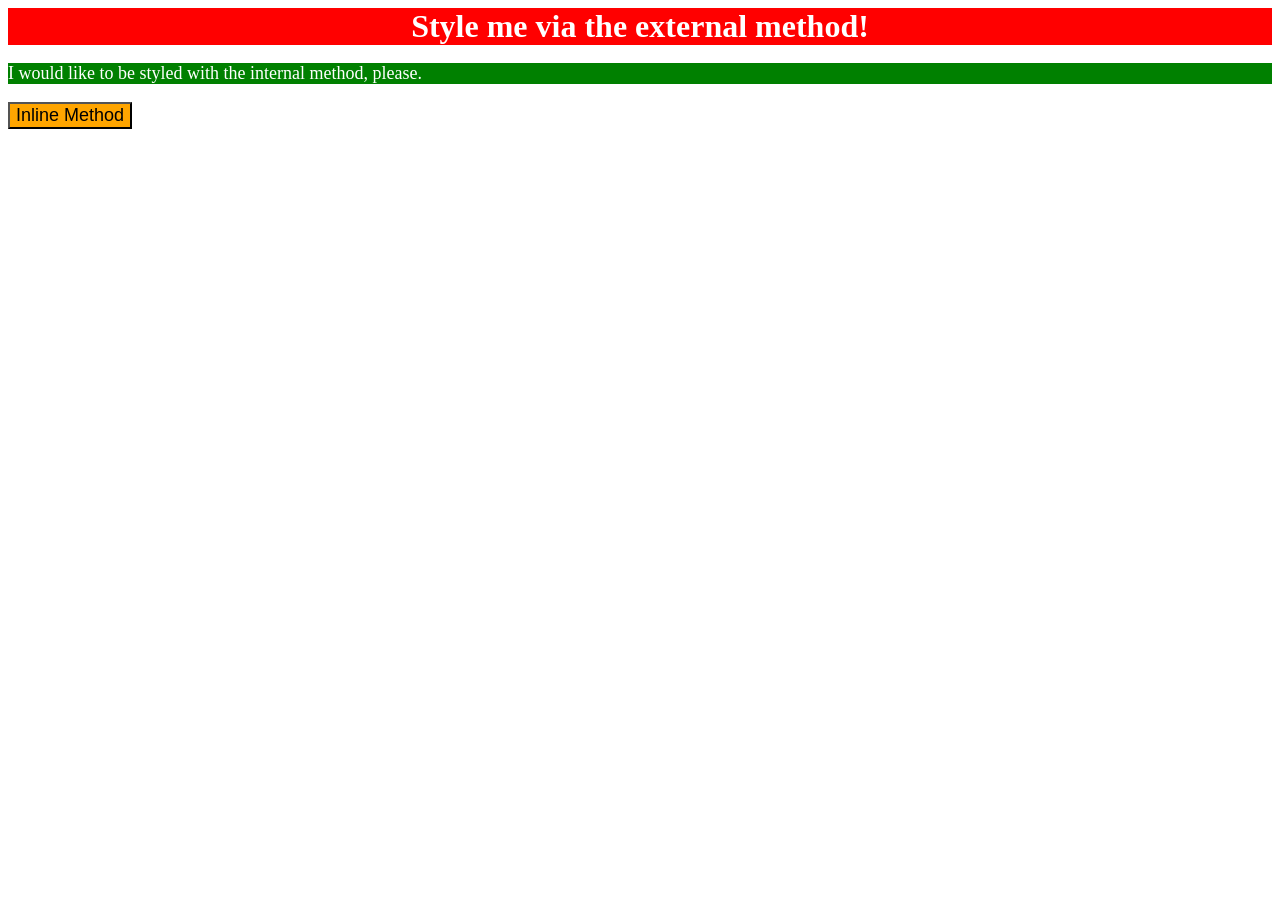
<file: 01-css-methods/index.html>
<!DOCTYPE html>
<html lang="en">
  <head>
    <meta charset="UTF-8">
    <meta http-equiv="X-UA-Compatible" content="IE=edge">
    <meta name="viewport" content="width=device-width, initial-scale=1.0">
    <link rel="stylesheet" href="externalcss.css">
    <title>Methods for Adding CSS</title>
    <style>
      p {color:white; background-color: green; font-size: 18px;}
    </style>
  </head>
  <body>
    <div>Style me via the external method!</div>
    <p>I would like to be styled with the internal method, please.</p>
    <button style = "background-color: orange; font-size: 18px;">Inline Method</button>
  </body>
</html>
</file>
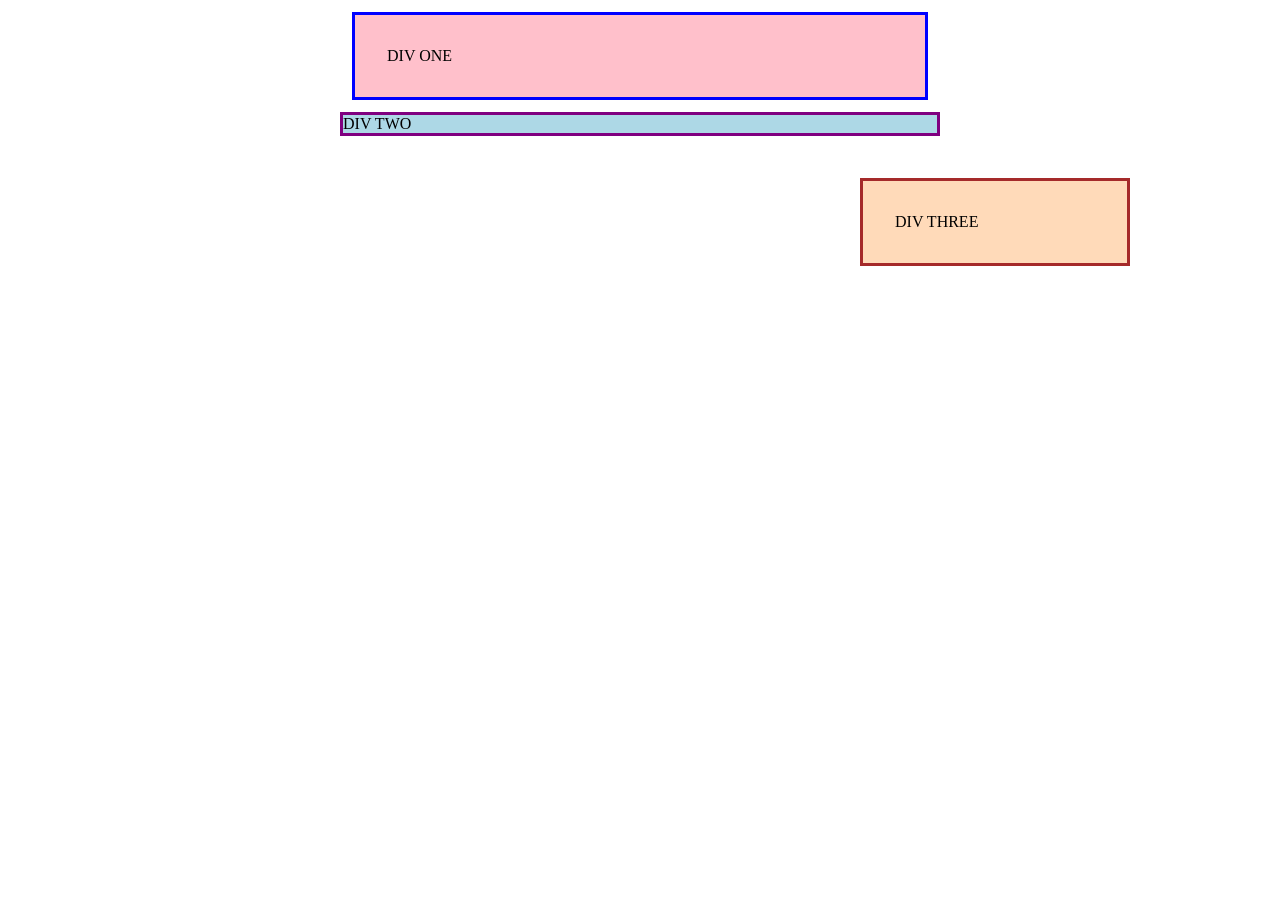
<file: 01-margin-and-padding-1/index.html>
<!DOCTYPE html>
<html lang="en">
  <head>
    <meta charset="UTF-8">
    <meta http-equiv="X-UA-Compatible" content="IE=edge">
    <meta name="viewport" content="width=device-width, initial-scale=1.0">
    <title>Margin and Padding exercise</title>
    <link rel="stylesheet" href="style.css">
  </head>
  <body>
    <div class="one">
      DIV ONE
    </div>
    <div class="two"> 
      DIV TWO
    </div>
    <div class="three">
      DIV THREE
    </div>
  </body>
</html>
</file>
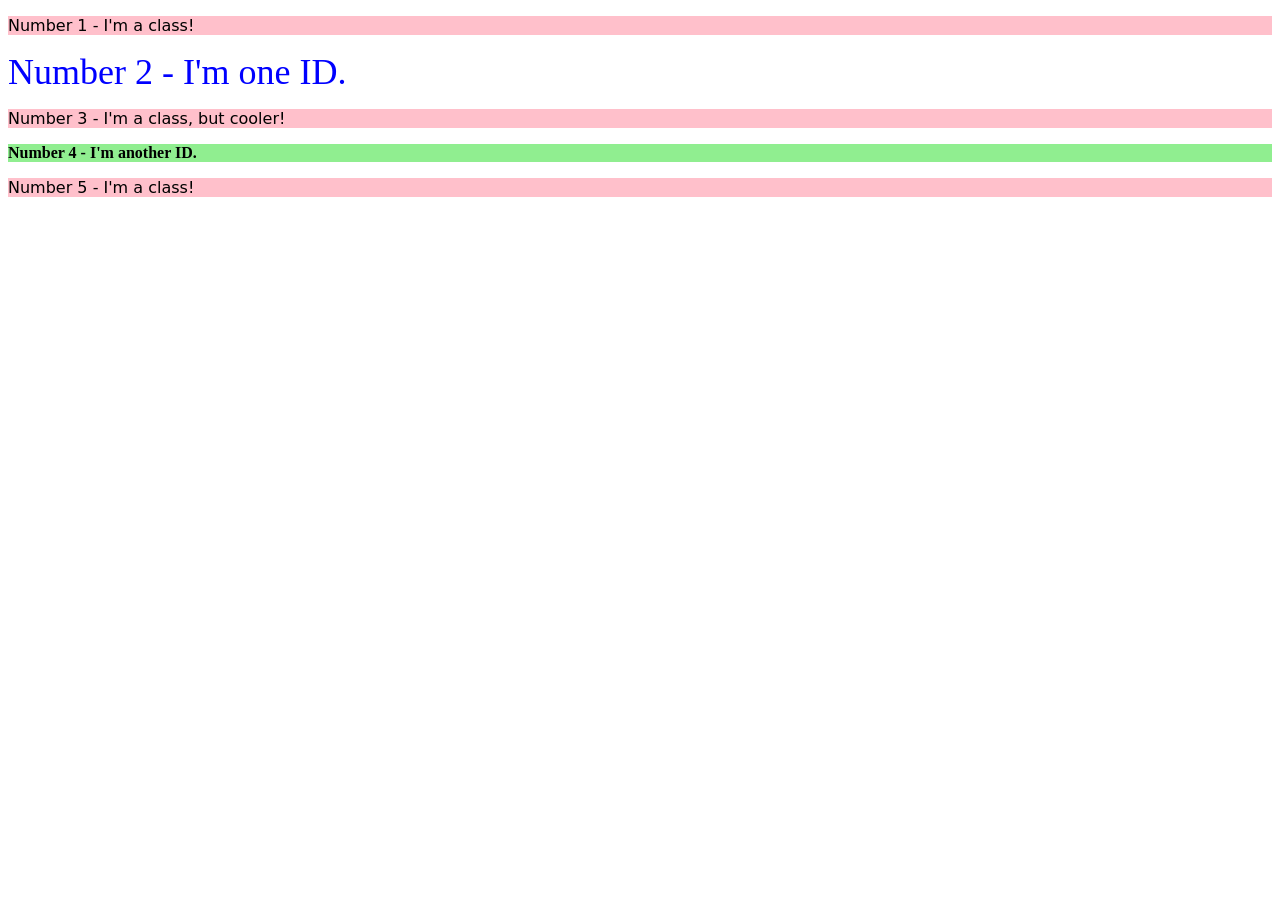
<file: 02-class-id-selectors/index.html>
<!DOCTYPE html>
<html lang="en">
  <head>
    <meta charset="UTF-8">
    <meta http-equiv="X-UA-Compatible" content="IE=edge">
    <meta name="viewport" content="width=device-width, initial-scale=1.0">
    <title>Class and ID Selectors</title>
    <link rel="stylesheet" href="style.css">
  </head>
  <body>
    <p class="oddnumbers">Number 1 - I'm a class!</p>
    <div id="second">Number 2 - I'm one ID.</div>
    <p class="oddnumbers" id="third">Number 3 - I'm a class, but cooler!</p>
    <div id="fourth">Number 4 - I'm another ID.</div>
    <p class="oddnumbers">Number 5 - I'm a class!</p>
  </body>
</html>
</file>
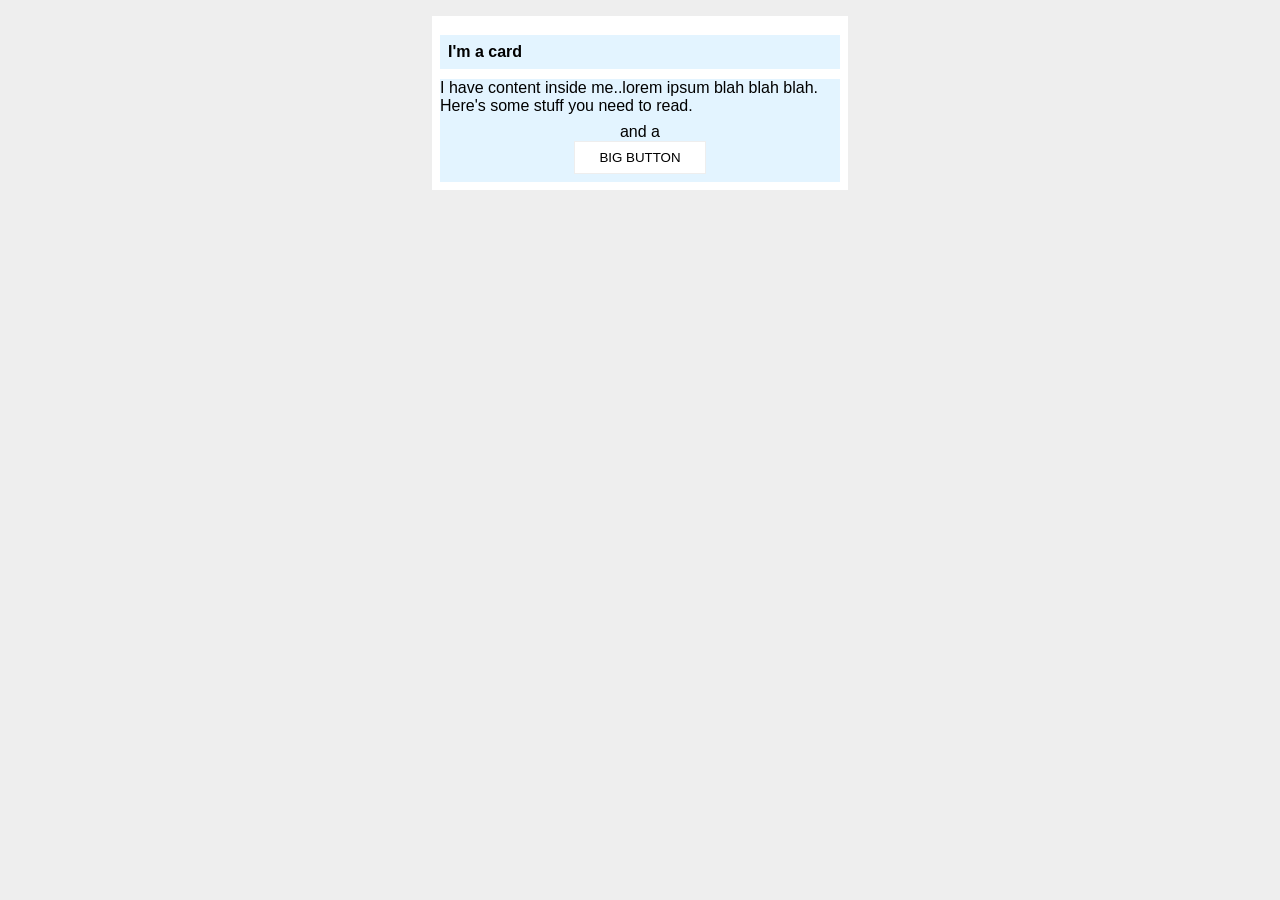
<file: 02-margin-and-padding/index.html>
<!DOCTYPE html>
<html lang="en">
  <head>
    <meta charset="UTF-8">
    <meta http-equiv="X-UA-Compatible" content="IE=edge">
    <meta name="viewport" content="width=device-width, initial-scale=1.0">
    <title>Margin and Padding exercise 2</title>
    <link rel="stylesheet" href="style.css">
  </head>
  <body>
    <div class="card">
      <h1 class="title">I'm a card</h1>
      <div class="content">I have content inside me..lorem ipsum blah blah blah. Here's some stuff you need to read.</div>
      <div class="button-container">and a <button>BIG BUTTON</button></div>
    </div>
  </body>
</html>
</file>
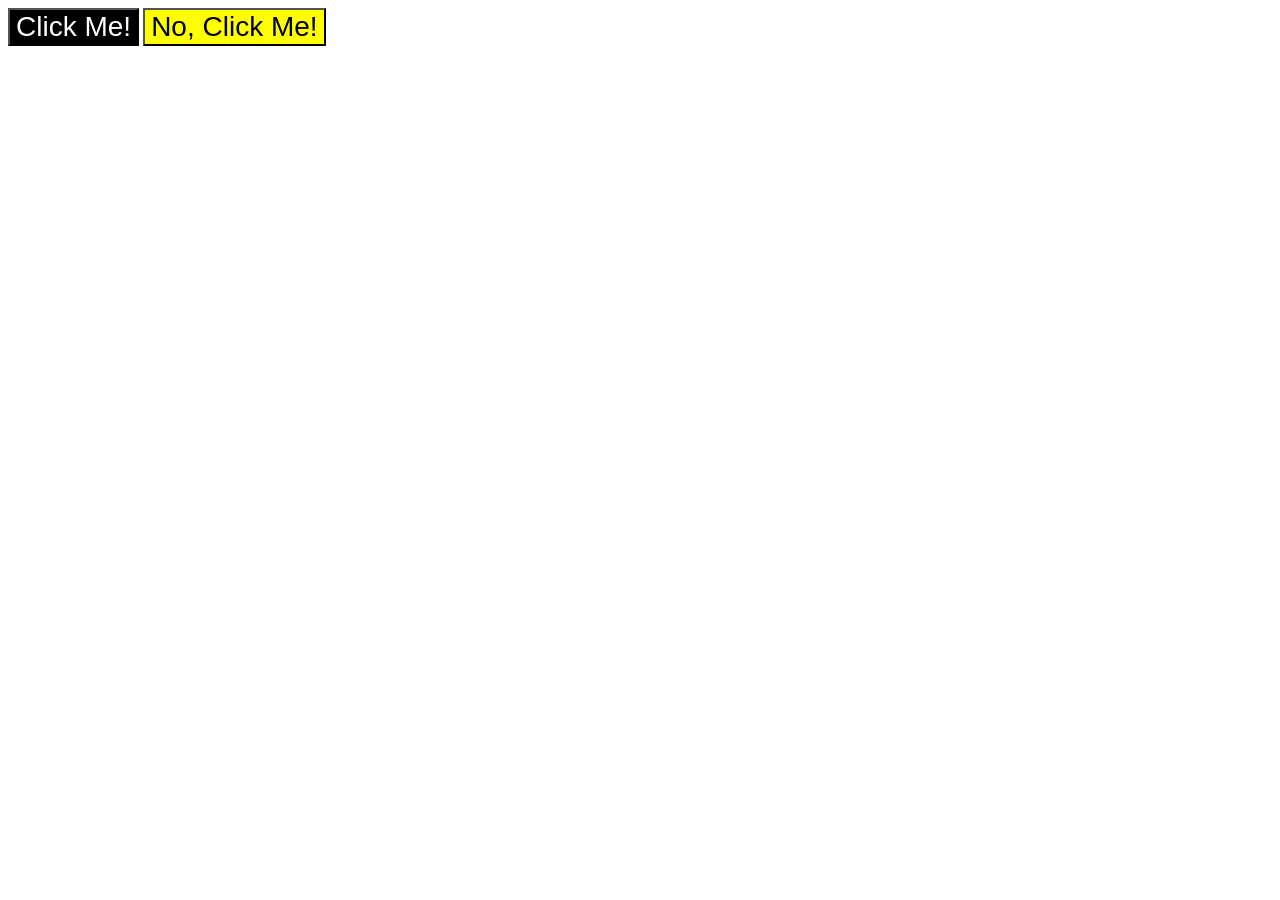
<file: 03-grouping-selectors/index.html>
<!DOCTYPE html>
<html lang="en">
  <head>
    <meta charset="UTF-8">
    <meta http-equiv="X-UA-Compatible" content="IE=edge">
    <meta name="viewport" content="width=device-width, initial-scale=1.0">
    <title>Grouping Selectors</title>
    <link rel="stylesheet" href="style.css">
  </head>
  <body>
    <button class="part1">Click Me!</button>
    <button class="part2">No, Click Me!</button>
  </body>
</html>
</file>
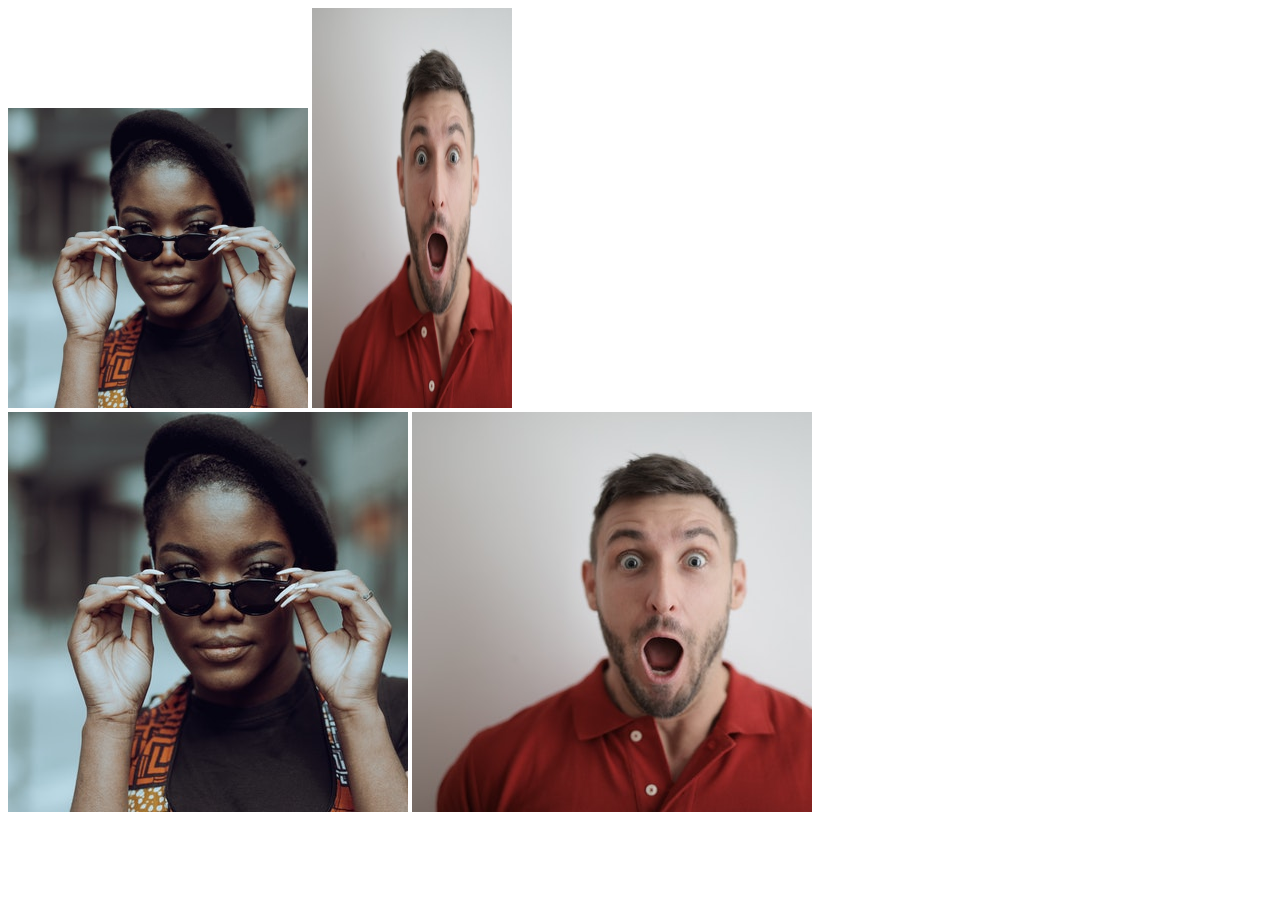
<file: 04-chaining-selectors/index.html>
<!DOCTYPE html>
<html lang="en">
  <head>
    <meta charset="UTF-8">
    <meta http-equiv="X-UA-Compatible" content="IE=edge">
    <meta name="viewport" content="width=device-width, initial-scale=1.0">
    <title>Chaining Selectors</title>
    <link rel="stylesheet" href="style.css">
  </head>
  <body>
    <!-- Use the classes BELOW this line -->
    <div>
      <img class="avatar proportioned" src="./pexels-katho-mutodo-8434791.jpg" alt="Woman with glasses">
      <img class="avatar distorted" src="./pexels-andrea-piacquadio-3777931.jpg" alt="Man with surprised expression">
    </div>
    <!-- Use the classes ABOVE this line -->
    <div>
      <img class="original proportioned" src="./pexels-katho-mutodo-8434791.jpg" alt="Woman with glasses">
      <img class="original distorted" src="./pexels-andrea-piacquadio-3777931.jpg" alt="Man with surprised expression">
    </div>
  </body>
</html>
</file>
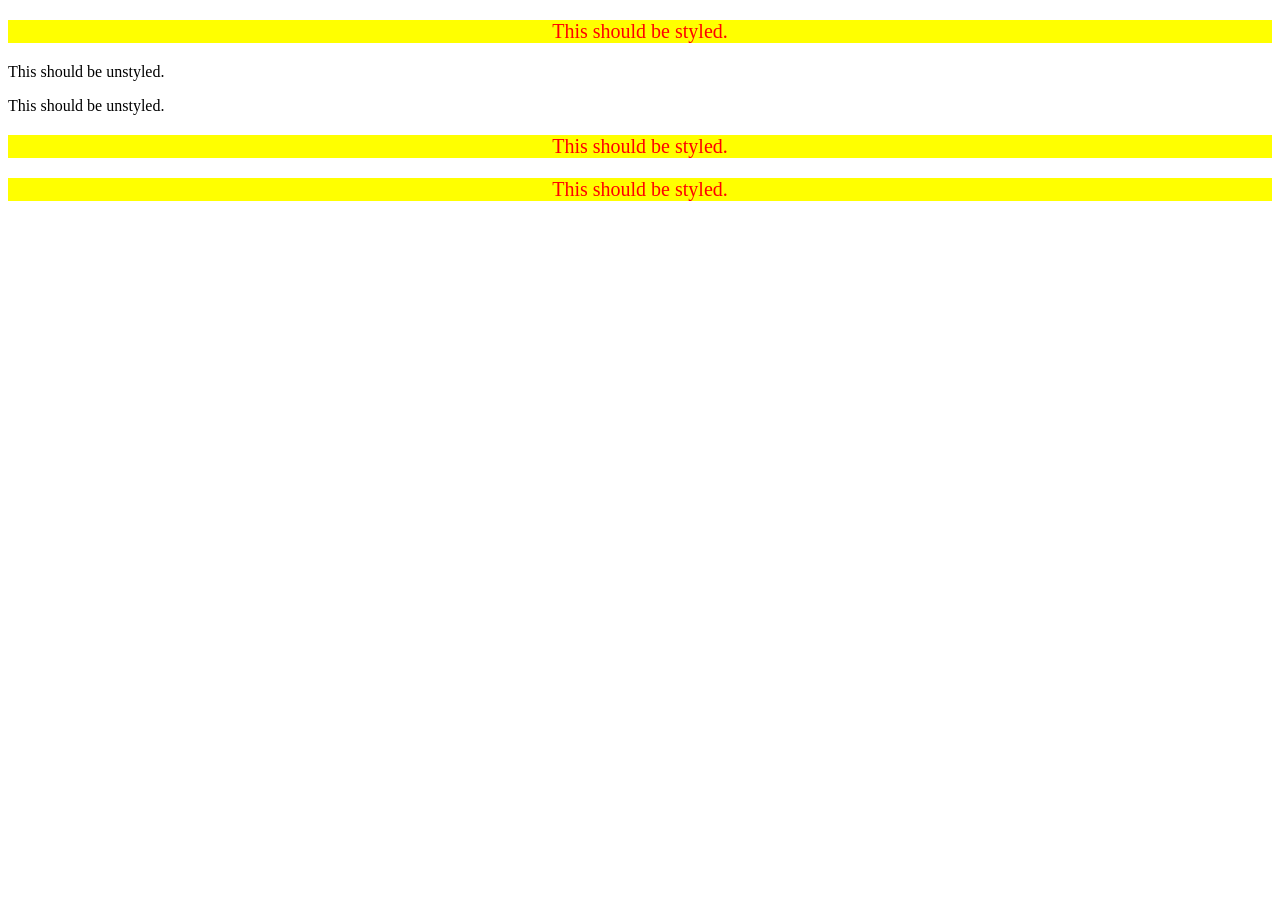
<file: 05-descendant-combinator/index.html>
<!DOCTYPE html>
<html lang="en">
  <head>
    <meta charset="UTF-8">
    <meta http-equiv="X-UA-Compatible" content="IE=edge">
    <meta name="viewport" content="width=device-width, initial-scale=1.0">
    <title>Descendant Combinator</title>
    <link rel="stylesheet" href="style.css">
  </head>
  <body>
    <div class="container">
      <p class="text">This should be styled.</p>
    </div>
    <p class="text">This should be unstyled.</p>
    <p class="text">This should be unstyled.</p>
    <div class="container">
      <p class="text">This should be styled.</p>
      <p class="text">This should be styled.</p>
    </div>
  </body>
</html>
</file>
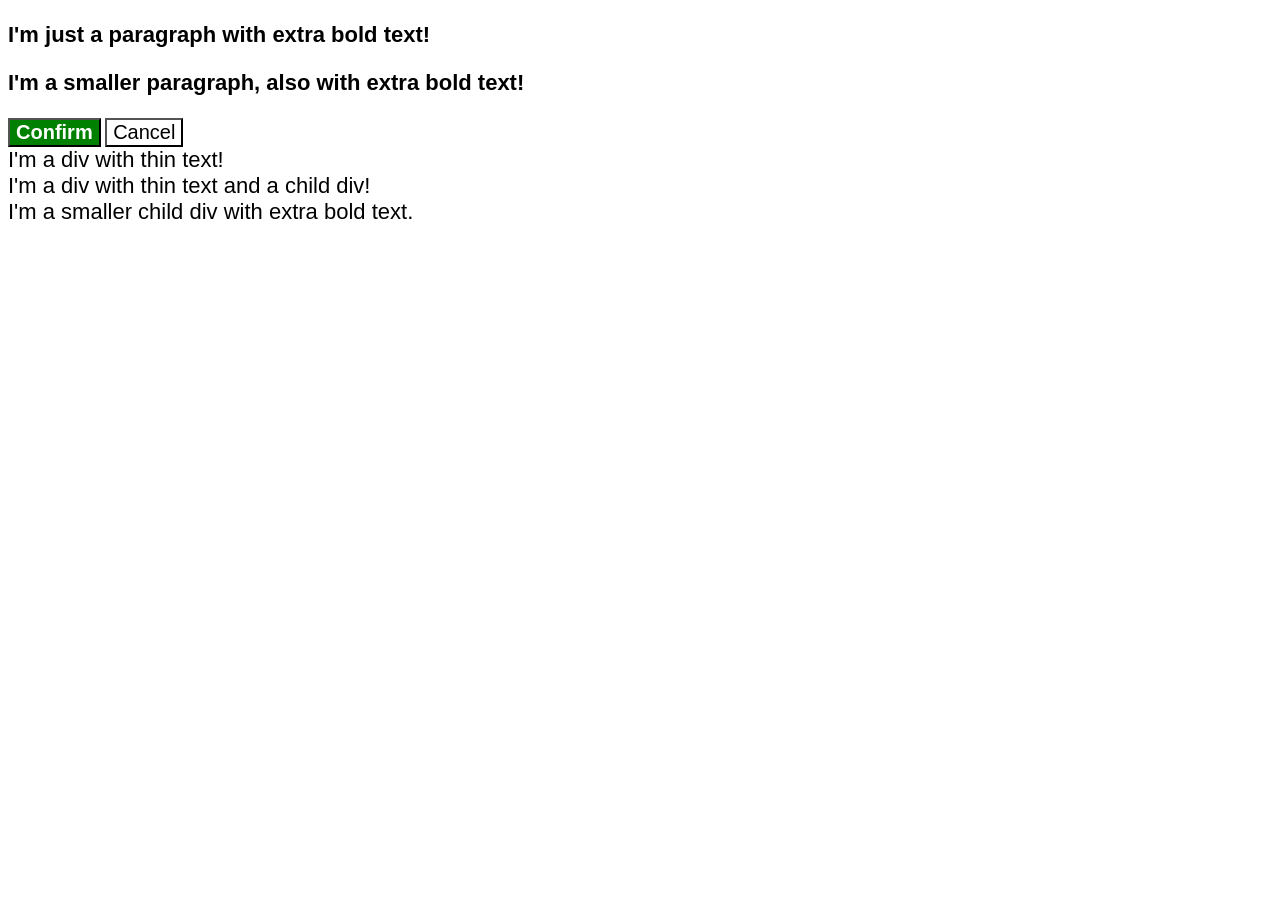
<file: 06-cascade-fix/index.html>
<!DOCTYPE html>
<html lang="en">
  <head>
    <meta charset="UTF-8">
    <meta http-equiv="X-UA-Compatible" content="IE=edge">
    <meta name="viewport" content="width=device-width, initial-scale=1.0">
    <title>Fix the Cascade</title>
    <link rel="stylesheet" href="style.css">
  </head>
  <body>
    <p class="para">I'm just a paragraph with extra bold text!</p>
    <p class="para small-para">I'm a smaller paragraph, also with extra bold text!</p>

    <button id="confirm-button" class="button confirm">Confirm</button>
    <button id="cancel-button" class="button cancel">Cancel</button>

    <div class="text">I'm a div with thin text!</div>
    <div class="text">I'm a div with thin text and a child div!
      <div class="text child">I'm a smaller child div with extra bold text.</div>
    </div>
  </body>
</html>
</file>
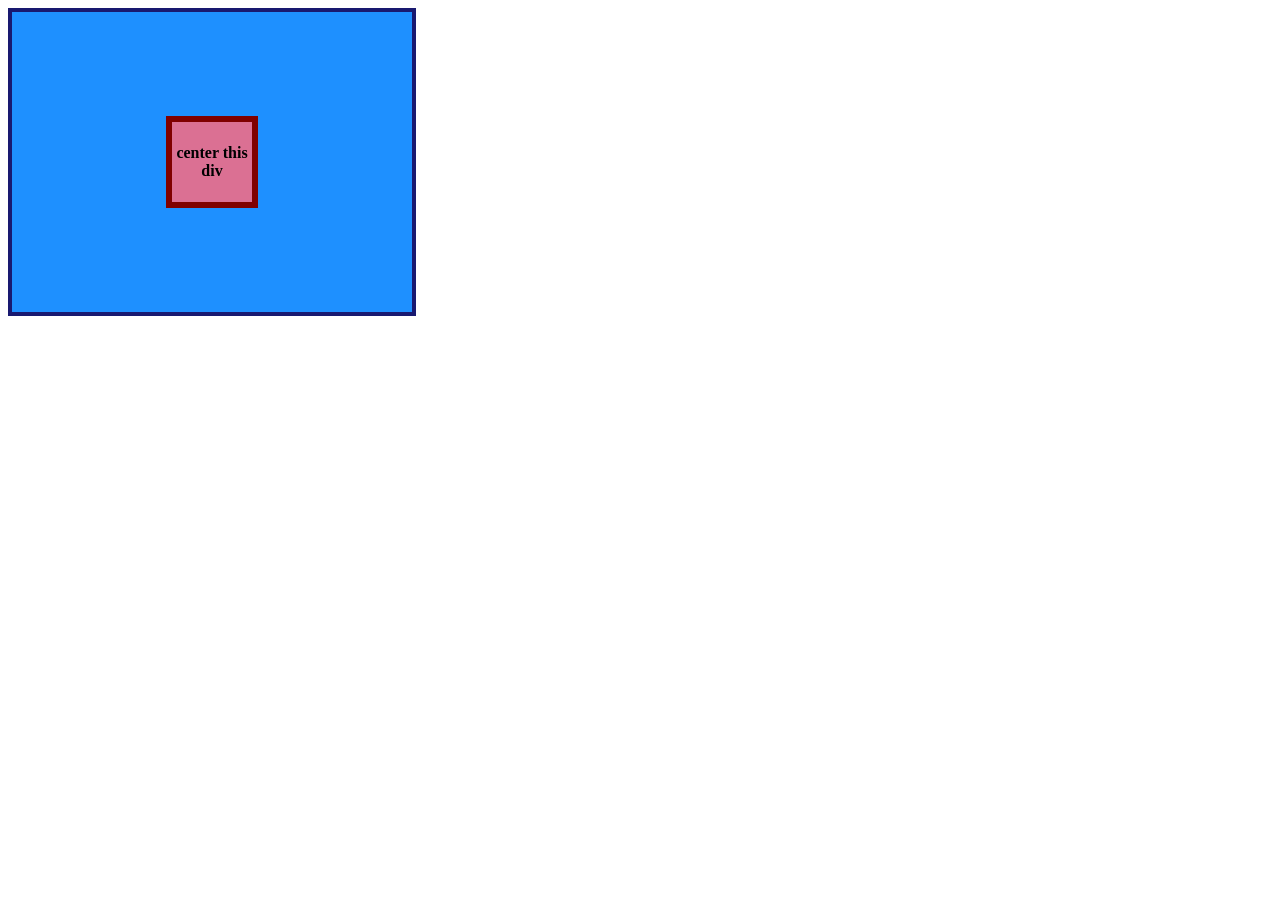
<file: flex/01-flex-center/index.html>
<!DOCTYPE html>
<html lang="en">
  <head>
    <meta charset="UTF-8">
    <meta http-equiv="X-UA-Compatible" content="IE=edge">
    <meta name="viewport" content="width=device-width, initial-scale=1.0">
    <title>CENTER THIS DIV</title>
    <link rel="stylesheet" href="style.css">
  </head>
  <body>
    <div class="container">
      <div class="box">center this div</div>
    </div>
  </body>
</html>
</file>
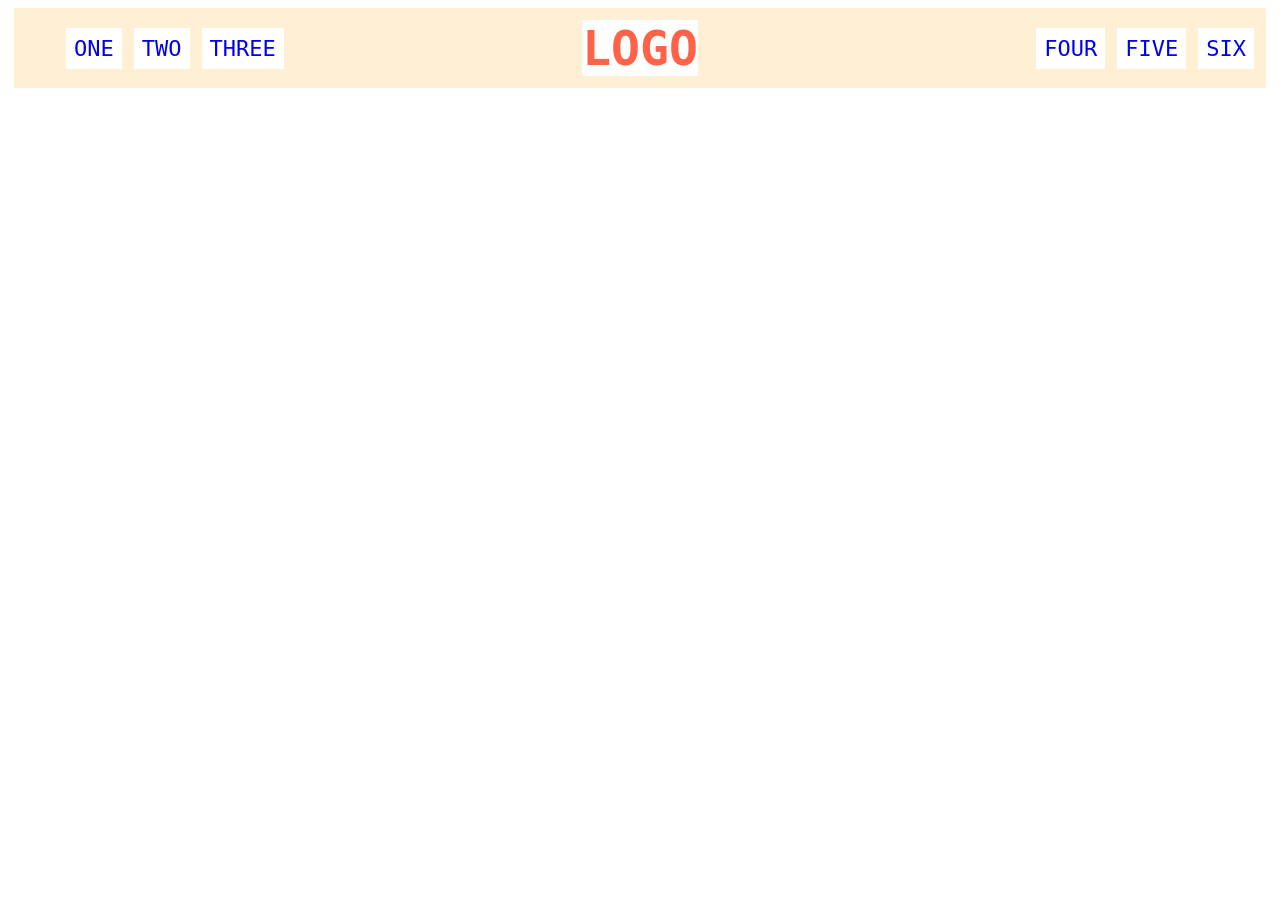
<file: flex/02-flex-header/index.html>
<!DOCTYPE html>
<html lang="en">
  <head>
    <meta charset="UTF-8">
    <meta http-equiv="X-UA-Compatible" content="IE=edge">
    <meta name="viewport" content="width=device-width, initial-scale=1.0">
    <title>Flex Header</title>
    <link rel="stylesheet" href="style.css">
  </head>
  <body>
    <div class="header">
      <div class="left-links">
        <ul>
          <li><a href="#">ONE</a></li>
          <li><a href="#">TWO</a></li>
          <li><a href="#">THREE</a></li>
        </ul>
      </div>
      <div class="logo">LOGO</div>
      <div class="right-links">
        <ul>
          <li><a href="#">FOUR</a></li>
          <li><a href="#">FIVE</a></li>
          <li><a href="#">SIX</a></li>
        </ul>
      </div>
    </div>
  </body>
</html>
</file>
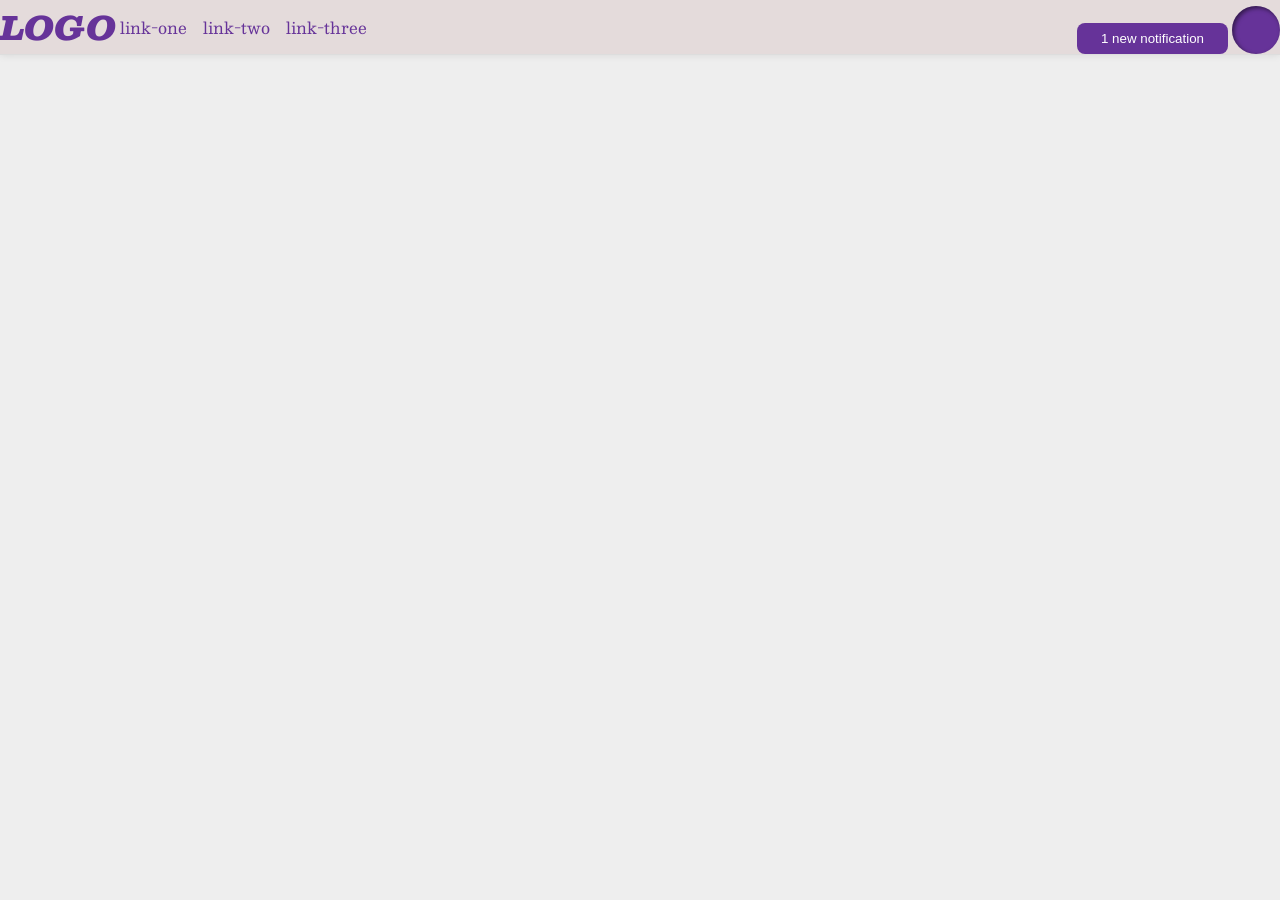
<file: flex/03-flex-header-2/index.html>
<!DOCTYPE html>
<html lang="en">
  <head>
    <meta charset="UTF-8">
    <meta http-equiv="X-UA-Compatible" content="IE=edge">
    <meta name="viewport" content="width=device-width, initial-scale=1.0">
    <title>Flex Header 2</title>
    <link rel="stylesheet" href="style.css">
  </head>
  <body>
    <div class="header">
      <div class="left">
        <div class="logo">
        LOGO
        </div>
        <ul class="links">
        <li><a href="google.com">link-one</a></li>
        <li><a href="google.com">link-two</a></li>
        <li><a href="google.com">link-three</a></li>
        </ul>
      </div>
      <div class="right">
        <button class="notifications">
        1 new notification
        </button>
        <div class="profile-image"></div>
      </div>
    </div>
  </body>
</html>
</file>
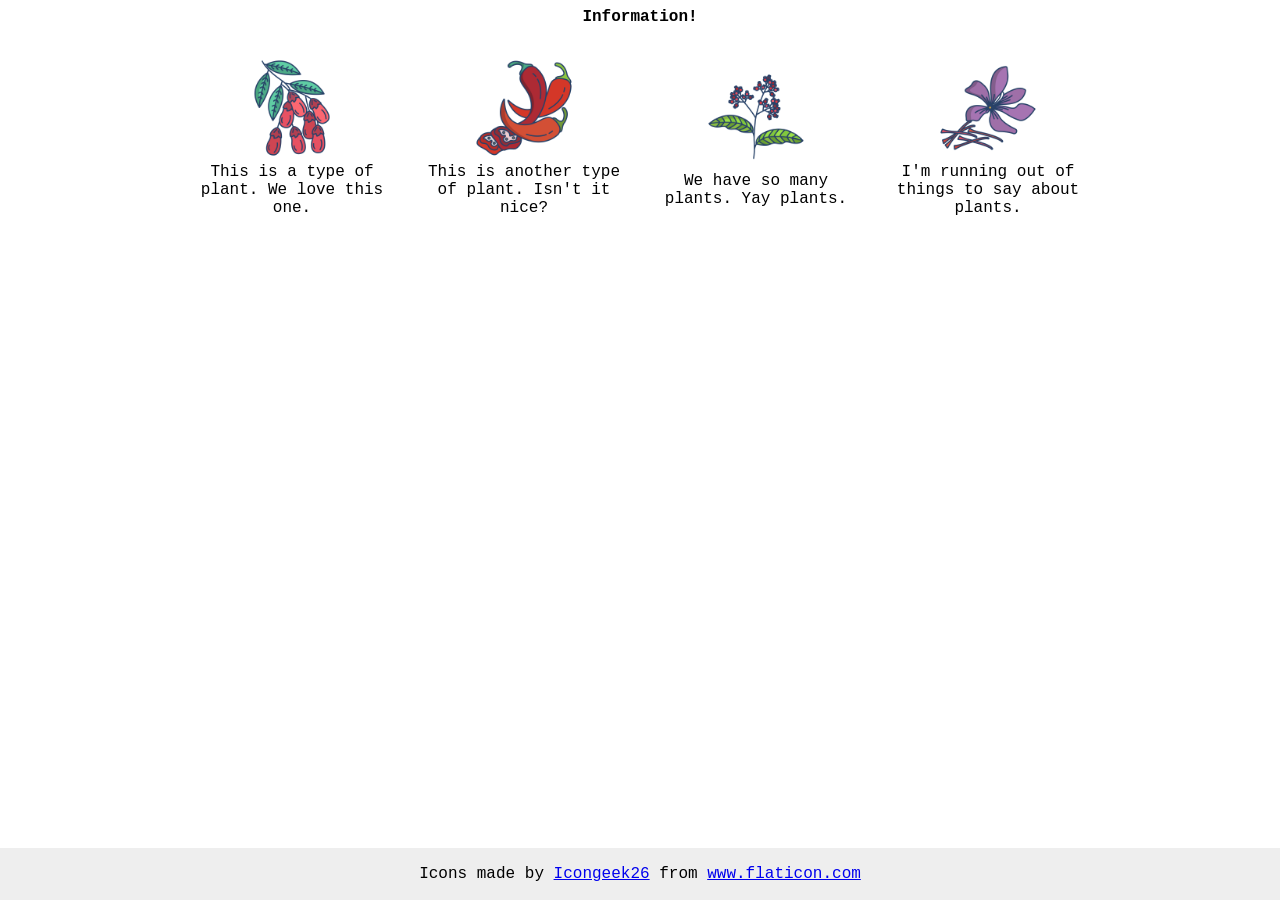
<file: flex/04-flex-information/index.html>
<!DOCTYPE html>
<html lang="en">
  <head>
    <meta charset="UTF-8">
    <meta http-equiv="X-UA-Compatible" content="IE=edge">
    <meta name="viewport" content="width=device-width, initial-scale=1.0">
    <title>Information</title>
    <link rel="stylesheet" href="style.css">
  </head>
  <body>  
        <div class="title"> Information! </div>
        <div class="plants">
          <div class="tree">
            <img src="./images/barberry.png" alt="barberry">
            <div class="text">This is a type of plant. We love this one.</div>
          </div>
          <div class="tree">
            <img src="./images/chilli.png" alt="chili">
            <div class="text">This is another type of plant. Isn't it nice?</div>
          </div>
          <div class="tree">
            <img src="./images/pepper.png" alt="pepper">
            <div class="text">We have so many plants. Yay plants.</div>
          </div>
          <div class="tree">
            <img src="./images/saffron.png" alt="saffron">
            <div class="text">I'm running out of things to say about plants.</div>
          </div>
    <!-- disregard this section, it's here to give attribution to the creator of these icons -->
    <div class="footer">
      <div>Icons made by <a href="https://www.flaticon.com/authors/icongeek26" title="Icongeek26">Icongeek26</a> from <a href="https://www.flaticon.com/" title="Flaticon">www.flaticon.com</a></div>
    </div>
  </body>
</html>
</file>
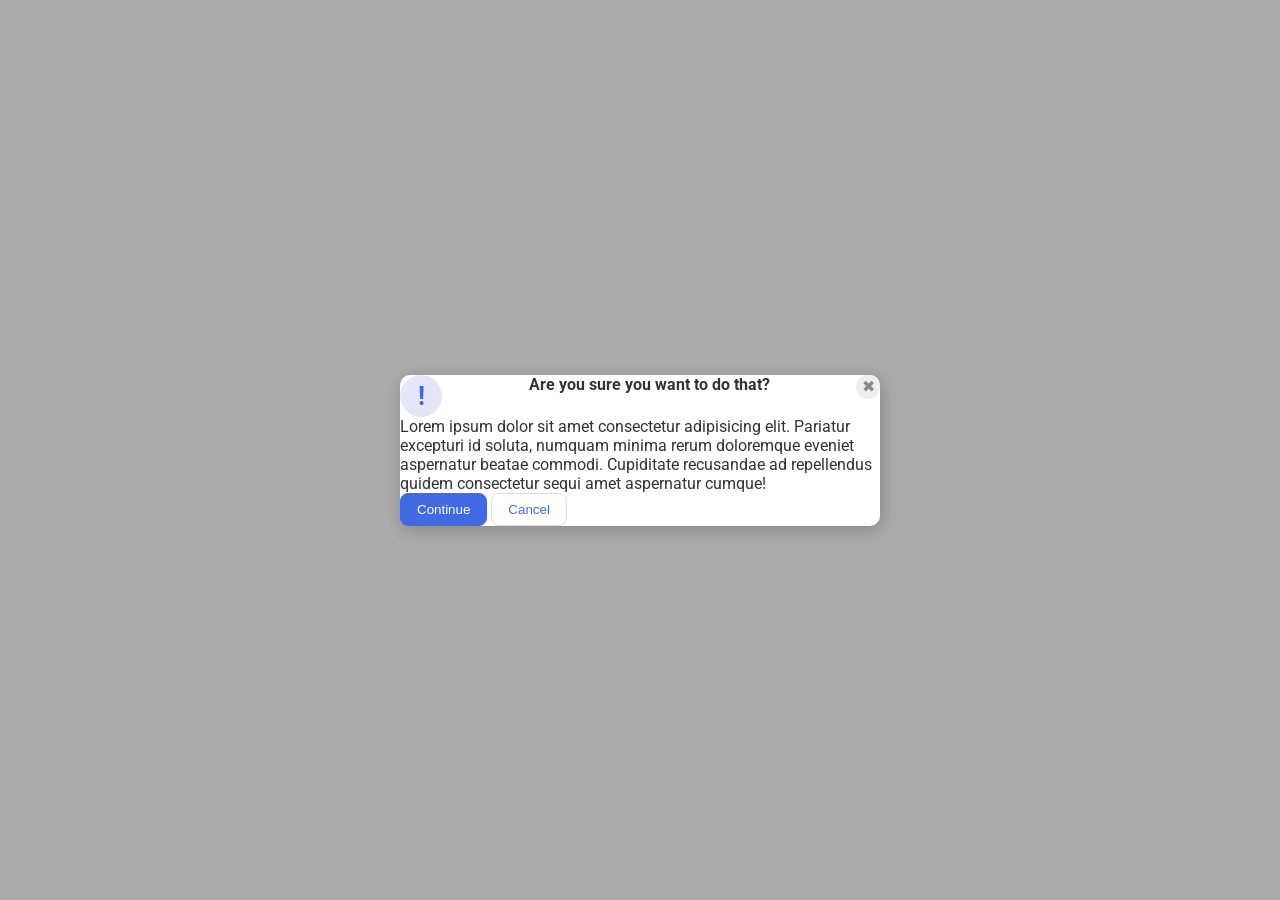
<file: flex/05-flex-modal/index.html>
<!DOCTYPE html>
<html lang="en">
  <head>
    <meta charset="UTF-8">
    <meta http-equiv="X-UA-Compatible" content="IE=edge">
    <meta name="viewport" content="width=device-width, initial-scale=1.0">
    <link rel="stylesheet" href="style.css">
    <title>Modal</title>
  </head>
  <body>
    <div class="modal">
      <div class="topbar">
        <div class="icon">!</div>
        <div class="header">Are you sure you want to do that?</div>
        <div class="close-button">✖</div>
      </div>
      <div class="body">
        <div class="text">Lorem ipsum dolor sit amet consectetur adipisicing elit. Pariatur excepturi id soluta, numquam minima rerum doloremque eveniet aspernatur beatae commodi. Cupiditate recusandae ad repellendus quidem consectetur sequi amet aspernatur cumque!</div>
        <button class="continue">Continue</button>
        <button class="cancel">Cancel</button>
      </div>
    </div>
  </body>
</html>
</file>
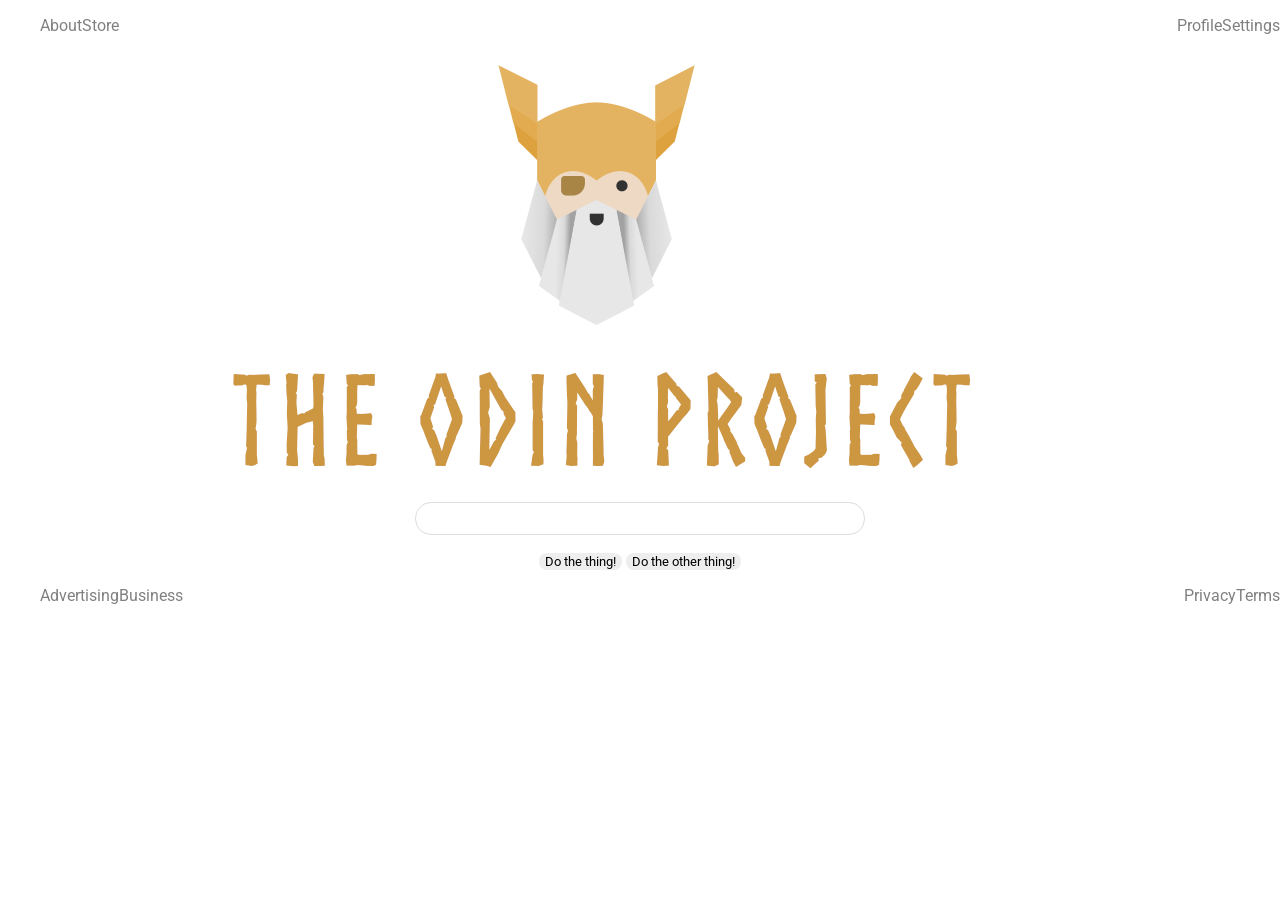
<file: flex/06-flex-layout/index.html>
<!DOCTYPE html>
<html lang="en">
  <head>
    <meta charset="UTF-8">
    <meta http-equiv="X-UA-Compatible" content="IE=edge">
    <meta name="viewport" content="width=device-width, initial-scale=1.0">
    <title>LAYOUT</title>
    <link rel="stylesheet" href="./style.css">
  </head>
  <body>
    <div class="header">
      <ul class="left-links">
        <li><a href="#">About</a></li>
        <li><a href="#">Store</a></li>
      </ul>
      <ul class="right-links">
        <li><a href="#">Profile</a></li>
        <li><a href="#">Settings</a></li>
      </ul>
    </div>
    
    <div class="content">
      <img src="./logo.png" alt="Project logo. Represents odin with the project name.">
      <div class="input">
        <input type="text">
      </div>
      <div class="buttons">
        <button>Do the thing!</button>
        <button>Do the other thing!</button>
      </div>
    </div>
    <div class="footer">
      <ul class="left-links">
        <li><a href="#">Advertising</a></li>
        <li><a href="#">Business</a></li>
      </ul>
      <ul class="right-links">
        <li><a href="#">Privacy</a></li>
        <li><a href="#">Terms</a></li>
      </ul>
    </div>
  </body>
</html>
</file>
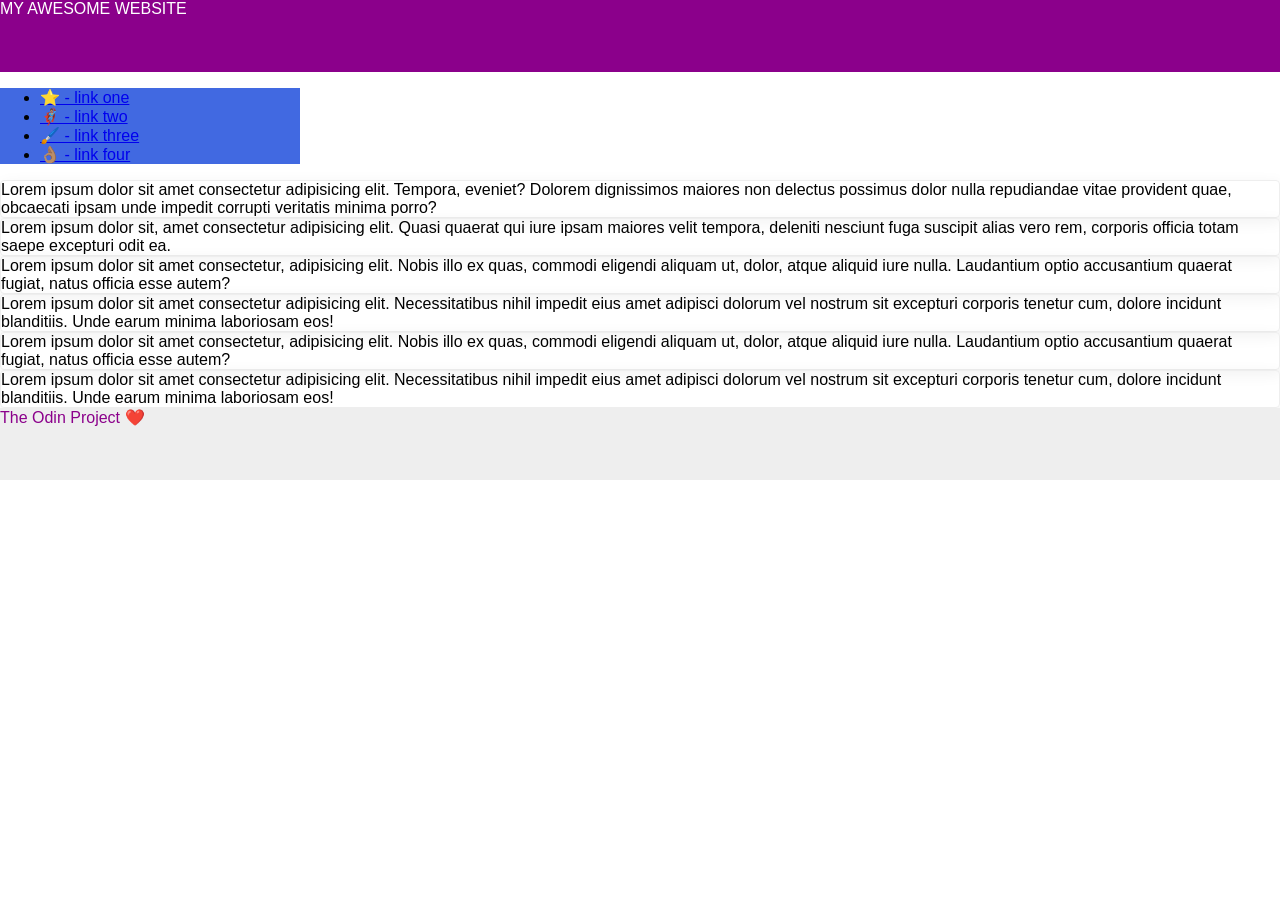
<file: flex/07-flex-layout-2/index.html>
<!DOCTYPE html>
<html lang="en">
  <head>
    <meta charset="UTF-8">
    <meta http-equiv="X-UA-Compatible" content="IE=edge">
    <meta name="viewport" content="width=device-width, initial-scale=1.0">
    <title>The Holy Grail</title>
    <link rel="stylesheet" href="style.css">
  </head>
  <body>
    <div class="header">
      MY AWESOME WEBSITE
    </div>
    
    <div class="sidebar">
      <ul>
        <li><a href="#">⭐ - link one</a></li>
        <li><a href="#">🦸🏽‍♂️ - link two</a></li>
        <li><a href="#">🖌️ - link three</a></li>
        <li><a href="#">👌🏽 - link four</a></li>
      </ul>
    </div>

    <div class="card">Lorem ipsum dolor sit amet consectetur adipisicing elit. Tempora, eveniet? Dolorem dignissimos maiores non delectus possimus dolor nulla repudiandae vitae provident quae, obcaecati ipsam unde impedit corrupti veritatis minima porro?</div>
    <div class="card">Lorem ipsum dolor sit, amet consectetur adipisicing elit. Quasi quaerat qui iure ipsam maiores velit tempora, deleniti nesciunt fuga suscipit alias vero rem, corporis officia totam saepe excepturi odit ea.</div>
    <div class="card">Lorem ipsum dolor sit amet consectetur, adipisicing elit. Nobis illo ex quas, commodi eligendi aliquam ut, dolor, atque aliquid iure nulla. Laudantium optio accusantium quaerat fugiat, natus officia esse autem?</div>
    <div class="card">Lorem ipsum dolor sit amet consectetur adipisicing elit. Necessitatibus nihil impedit eius amet adipisci dolorum vel nostrum sit excepturi corporis tenetur cum, dolore incidunt blanditiis. Unde earum minima laboriosam eos!</div>
    <div class="card">Lorem ipsum dolor sit amet consectetur, adipisicing elit. Nobis illo ex quas, commodi eligendi aliquam ut, dolor, atque aliquid iure nulla. Laudantium optio accusantium quaerat fugiat, natus officia esse autem?</div>
    <div class="card">Lorem ipsum dolor sit amet consectetur adipisicing elit. Necessitatibus nihil impedit eius amet adipisci dolorum vel nostrum sit excepturi corporis tenetur cum, dolore incidunt blanditiis. Unde earum minima laboriosam eos!</div>
    
    <div class="footer">
      The Odin Project ❤️
    </div>
  </body>
</html>
</file>
<file: 01-css-methods/externalcss.css>
div {color: white; background-color: red; font-size: 32px; text-align: center; font-weight: bold; }
</file>
<file: 01-margin-and-padding-1/style.css>
body {
  max-width: 600px;
  margin: 0 auto;
}

.one {
  background: pink;
  border: 3px solid blue;
  /* CHANGE ME */
  padding: 32px;
  margin: 12px;
}

.two {
  background: lightblue;
  border: 3px solid purple;
  /* CHANGE ME */
  margin-bottom: 42px;
}

.three {
  background: peachpuff;
  border: 3px solid brown;
  width: 200px;
  /* CHANGE ME */
  padding: 32px;
  margin-left: 520px;
}
</file>
<file: 02-class-id-selectors/style.css>
.oddnumbers {background-color: pink; font-family: "verdana", "DejaVu Sans", sans-serif;}
#second {color:blue;font-size:36px;}
#third {font: size 24px;}
#fourth {background-color: lightgreen;font: size 24px; font-weight: bold;}
</file>
<file: 02-margin-and-padding/style.css>
body {
  background: #eee;
  font-family: sans-serif;
}

.card {
  width: 400px;
  background: #fff;
  margin: 16px auto;
  padding: 8px;
}

.title {
  background: #e3f4ff;
  font-size: 16px;
  padding: 8px; 
}

.content {
  background: #e3f4ff;
  padding: 16px, 8px, 16px, 8px;
}

.button-container {
  background: #e3f4ff;
  text-align: center; padding: 8px;

}

button {
  background: white;
  border: 1px solid #eee;
  display: block; padding: 8px 24px; margin: 0 auto;
}
</file>
<file: 03-grouping-selectors/style.css>
.part1, .part2 { font-size: 28px; font-family: Helvetica,"Times New Roman", sans-serif;}
.part1 {background-color: black;color:white;}
.part2 {background-color: yellow}
</file>
<file: 04-chaining-selectors/style.css>
.avatar.proportioned {width: 300px; height: auto;}
.avatar.distorted {width: 200px; height: 400px;}
</file>
<file: 05-descendant-combinator/style.css>
.container .text {background-color: yellow; color:red;font-size: 20px;text-align: center;}
div p {background-color: yellow; color:red;font-size: 20px;text-align: center;}
</file>
<file: 06-cascade-fix/style.css>
body{
  font-family:Arial, Helvetica, sans-serif
}

.para,
.small-para {
  color: hsl(0, 0%, 0%);
  font-weight: 800;
}

.small-para {
  font-size: 14px;
  font-weight: 800;
}

.para {
  font-size: 22px;
}

.confirm.button{
  background: green;
  color: white;
  font-weight: bold;
} 

.button {
  background-color: rgb(255, 255, 255);
  color: rgb(0, 0, 0);
  font-size: 20px;
}

.child {
  color: rgb(0, 0, 0);
  font-weight: 800;
  font-size: 14px;
}

div.text {
  color: rgb(0, 0, 0);
  font-size: 22px;
  font-weight: 100;
}
</file>
<file: flex/01-flex-center/style.css>
.container {
  background: dodgerblue;
  border: 4px solid midnightblue;
  width: 400px;
  height: 300px;
  display: flex;
  align-items: center;
  justify-content: center;
}

.box {
  background:  palevioletred;
  font-weight: bold;
  text-align: center;
  border: 6px solid maroon;
  width: 80px;
  height: 80px;
  display:flex;
  align-items: center;
  justify-content: center;
}
</file>
<file: flex/02-flex-header/style.css>
.header
{
  font-family: monospace;
  background: papayawhip;
  display: flex;
  padding: 12px; margin: 6px;
  gap: 7px;
  flex-direction: row;
  align-items: center;
  justify-content: space-between;
}

.left-links
{
  display: flex;
  border: 2px darkred;
  padding: 20px gray;
  margin: 20px yellow;
}
.logo
{
  font-size: 48px;
  font-weight: 900;
  color: tomato;
  background: white;
}

ul {
  /* this removes the dots on the list items*/
  display:flex;
  list-style-type: none;
  gap: 12px;
}

a {
  font-size: 22px;
  background: white;
  padding: 8px;
  /* this removes the line under the links */
  text-decoration: none;
}
</file>
<file: flex/03-flex-header-2/style.css>
/* this is some magical font-importing.  
you'll learn about it later. */
@import url('https://fonts.googleapis.com/css2?family=Besley:ital,wght@0,400;1,900&display=swap');
/* check out how to import fonts to your web page*/
body {
  margin: 0;
  background: #eee;
  font-family: Besley, serif;
}
.header {
  background: rgb(228, 219, 219);
  border-bottom: 1px solid #ddd;
  box-shadow: 0 0 8px rgba(0,0,0,.1);
  display: flex;
  justify-content: space-between;
  }
.left,.right {
  display:flex;
  align-items: center;
  gap: 4px;
}
.right{
  align-self: flex-end;
}
.profile-image {
  background: rebeccapurple;
  box-shadow: inset 2px 2px 4px rgba(0,0,0,.5);
  border-radius: 50%;
  width: 48px;
  height: 48px;
}

.logo {
  color: rebeccapurple;
  font-size: 32px;
  font-weight: 900;
  font-style: italic;
}

button {
  border: none;
  border-radius: 8px;
  background: rebeccapurple;
  color: white;
  padding: 8px 24px;
  align-self: flex-end;
}

a {
  /* this removes the line under our links */
  text-decoration: none;
  color: rebeccapurple;
}

ul {
  list-style-type: none;
  display: flex;
  gap: 16px;
  margin:0;
  padding: 0;
}
</file>
<file: flex/04-flex-information/style.css>
body {
  font-family: 'Courier New', Courier, monospace;
  text-align: center;
}
img {
  width: 100px;
  height: 100px;
}
.title {
  margin-bottom: 32px;
  font-weight: 900;
  font-size: 1600;
}
.plants{
  display: flex;
  justify-content: center;
  align-items: center;
  gap: 32px;
}
.tree{
  max-width: 200px;
}
/* do not edit this footer */
.footer {
  position: fixed;
  bottom: 0;
  left: 0;
  right: 0;
  height: 52px;
  display: flex;
  align-items: center;
  justify-content: center;
  background: #eee;
}
</file>
<file: flex/05-flex-modal/style.css>
@import url('https://fonts.googleapis.com/css2?family=Roboto:wght@400;700&display=swap');

html, body {
  height: 100%;
}

body {
  font-family: Roboto, sans-serif;
  margin: 0;
  border: 200 paleturquoise;
  padding: 600;
  background: #aaa;
  color: #333;
  /* I'll give you this one for free lol  ha ha very funny*/
  display: flex;
  align-items: center;
  justify-content: center;
}

.modal {
  background: white;
  width: 480px;
  border-radius: 10px;
  box-shadow: 2px 4px 16px rgba(0,0,0,.2);
}

.header {
  font-weight: bolder;
}
.topbar {
  display: flex;
  justify-content: space-between;
}
.icon {
  color: royalblue;
  font-size: 26px;
  font-weight: 700;
  background: lavender;
  width: 42px;
  height: 42px;
  border-radius: 50%;
  display: flex;
  align-items: center;
  justify-content: center;
}

.close-button {
  background: #eee;
  border-radius: 50%;
  color: #888;
  font-weight: 400;
  font-size: 16px;
  height: 24px;
  width: 24px;
  display: flex;
  align-items: center;
  justify-content: center;
}

button {
  padding: 8px 16px;
  border-radius: 8px;
}

button.continue {
  background: royalblue;
  border: 1px solid royalblue;
  color: white;
}

button.cancel {
  background: white;
  border: 1px solid #ddd;
  color: royalblue;
}
</file>
<file: flex/06-flex-layout/style.css>
@import url('https://fonts.googleapis.com/css2?family=Roboto:wght@400;700&display=swap');

body {
  height: 100vh;
  margin: 0;
  overflow: hidden;
  font-family: Roboto, sans-serif;
}

.header, .footer{
  display:flex;
  justify-content: space-between;
  row-gap: 25px;
}
.right
img {
  width: 600px;
}

ul{
  list-style-type: none;
  display: flex;
  row-gap: 5px;
}
button {
  font-family: Roboto, sans-serif;
  border: none;
  border-radius: 8px;
  background: #eee;
}

.buttons, .input{
  text-align:center;
  flex: auto;
}
a{
  text-decoration: none;
  color: grey;
}
input {
  border: 1px solid #ddd;
  border-radius: 16px;
  padding: 8px 24px;
  width: 400px;
  margin-bottom: 16px;
}
</file>
<file: flex/07-flex-layout-2/style.css>
body {
  font-family: -apple-system, BlinkMacSystemFont, 'Segoe UI', Roboto, Oxygen, Ubuntu, Cantarell, 'Open Sans', 'Helvetica Neue', sans-serif;
  margin: 0;
  min-height: 100vh;
}

.header {
  height: 72px;
  background: darkmagenta;
  color: white;
}

.footer {
  height: 72px;
  background: #eee;
  color: darkmagenta;
}

.sidebar {
  width: 300px;
  background: royalblue;
}

.card {
  border: 1px solid #eee;
  box-shadow: 2px 4px 16px rgba(0,0,0,.06);
  border-radius: 4px;
}
</file>
